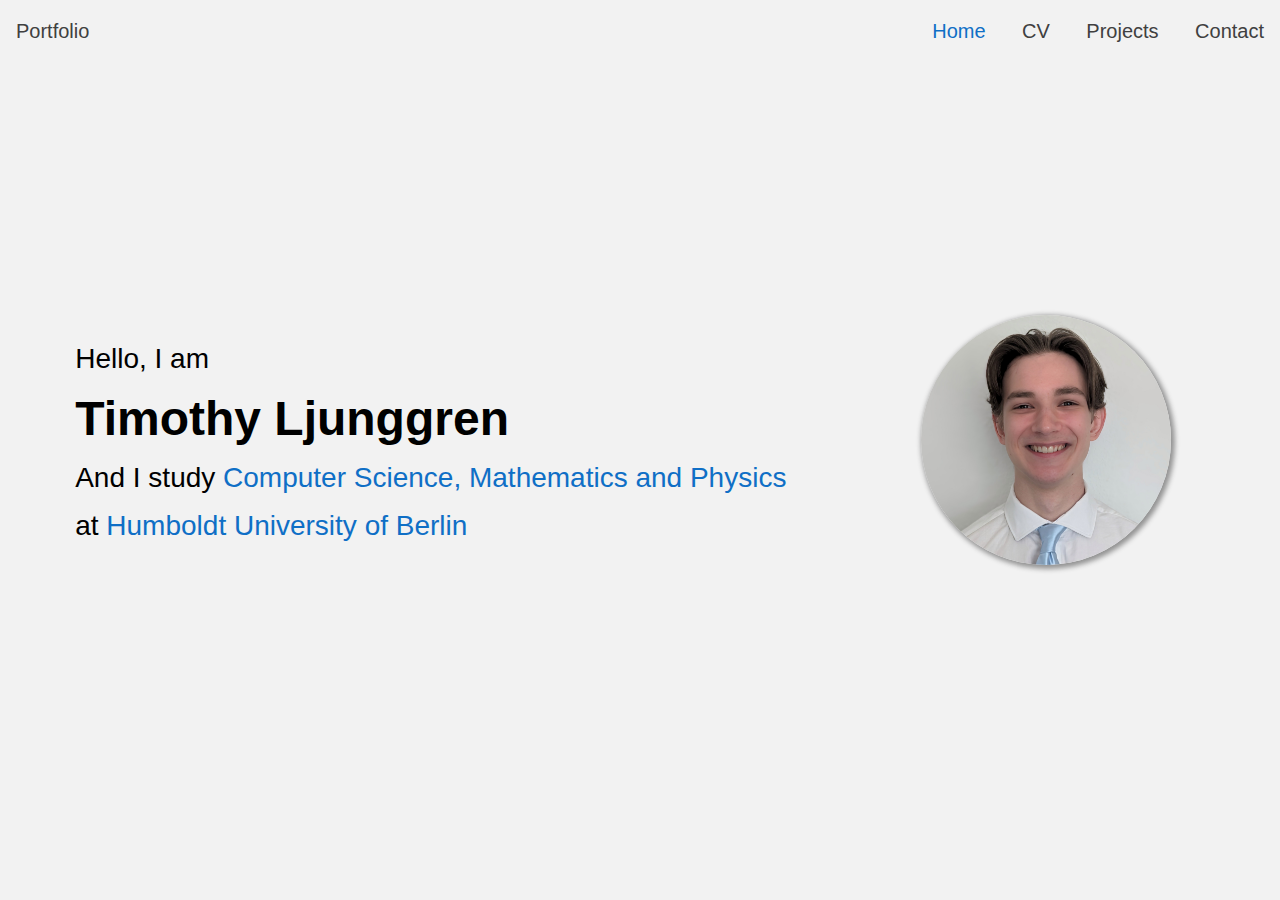
<file: index.html>
<!DOCTYPE html>
<html lang="en">
    <head>
        <title>Timothy Ljunggren - Home</title>
        <meta charset="utf-8">
        <meta name="description" content="Portfolio Website of Timothy Ljunggren">
        <meta name="keywords" content=""> <!--Add keywords later-->
        <meta name="author" content="Timothy Ljunggren">
        <meta name="viewport" content="width=device-width, initial-scale=1.0">

        
        <link rel="stylesheet" href="./styles/home.css">
        <link rel="stylesheet" href="./styles/style.css">
        <link rel="stylesheet" href="https://fonts.googleapis.com/css2?family=Material+Symbols+Outlined:opsz,wght,FILL,GRAD@24,400,0,0" />
    </head>
    <body>
        <div class="topnav" id="topnav">
            <div class="nav-content logo">
                <a href="./index.html">Portfolio</a>
            </div>
            <div class="nav-content mobile-menu">
                <span class="material-symbols-outlined notranslate" onclick="openMenu()">
                    menu
                </span>
            </div>
            <div class="nav-content links">
                <a href="./index.html" class="active">Home</a>
                <a href="./cv.html">CV</a>
                <a href="./projects.html">Projects</a>
                <a href="./contact.html">Contact</a>
            </div>
        </div>

        <div>
            <div class="first-container">
                <div class="first-text">
                    <p class="text">Hello, I am</p>
                    <p class="name">Timothy Ljunggren</p>
                    <p class="text">And I study <span class="mark">Computer Science, Mathematics and Physics</span></p>
                    <p class="text">at <span class="mark">Humboldt University of Berlin</span></p>
                </div>
                <div class="first-picture">
                    <img class="picture" src="./media/picture.jpg" width="250px" height="250px"/> <!--both 250-->
                </div>
            </div>
        </div>

    <script src="./scripts/navbar.js"></script>
    </body>
</html>
</file>
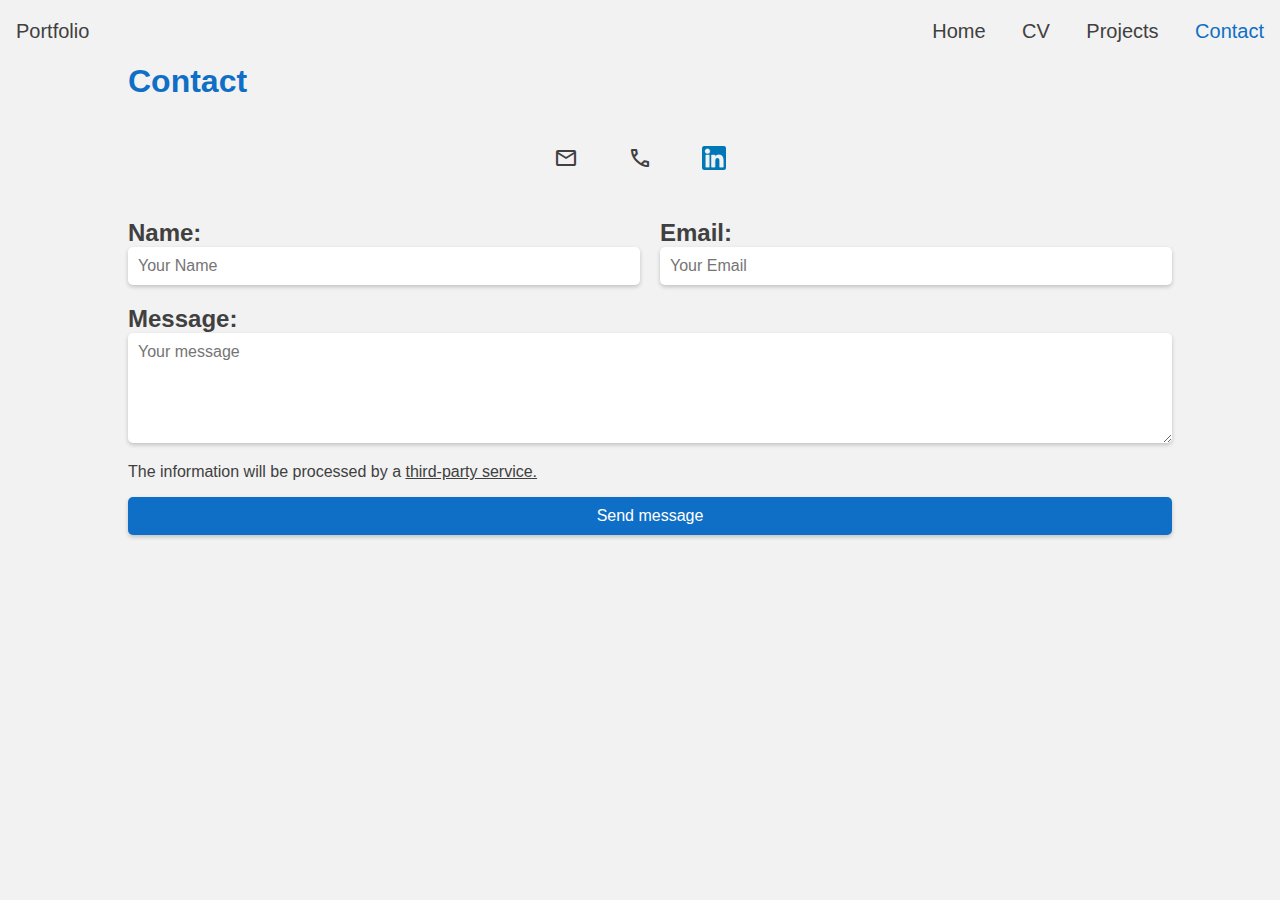
<file: contact.html>
<!DOCTYPE html>
<html>
    <head>
        <title>Timothy Ljunggren - Contact</title>
        <meta charset="utf-8">
        <meta name="description" content="Portfolio Website of Timothy Ljunggren">
        <meta name="keywords" content=""> <!--Add keywords later-->
        <meta name="author" content="Timothy Ljunggren">
        <meta name="viewport" content="width=device-width, initial-scale=1.0">

        
        <link rel="stylesheet" href="./styles/contact.css">
        <link rel="stylesheet" href="./styles/style.css">
        <link rel="stylesheet" href="https://fonts.googleapis.com/css2?family=Material+Symbols+Outlined:opsz,wght,FILL,GRAD@24,400,0,0" />
    </head>
    <body>
        <div class="topnav" id="topnav">
            <div class="nav-content logo">
                <a href="./index.html">Portfolio</a>
            </div>
            <div class="nav-content mobile-menu">
                <span class="material-symbols-outlined notranslate" onclick="openMenu()">
                    menu
                </span>
            </div>
            <div class="nav-content links">
                <a href="./index.html">Home</a>
                <a href="./cv.html">CV</a>
                <a href="./projects.html">Projects</a>
                <a href="./contact.html" class="active">Contact</a>
            </div>
        </div>
        <div class="content">
            <h1 class="title">Contact</h1>
            <div class="contact-container">
                <a href="mailto:timothy@antimala.de" target="_blank">
                    <span class="material-symbols-outlined notranslate">
                    mail
                    </span>
                </a>
                <a href="tel:+4915164581384" target="_blank">
                    <span class="material-symbols-outlined notranslate">
                    call
                    </span>
                </a>
                <a href="https://www.linkedin.com/in/timothy-ljunggren-27ab42263" target="_blank">
                    <img src="./media/linkedin.png" height="24px">
                </a>  
            </div>
            <form id="contact" action="https://formspree.io/f/xgeggeoz"
            method="POST">
                <div>
                    <h2>Name:</h2>
                    <div class="input">
                        <input type="text" id="name" name="name" placeholder="Your Name" required/>
                    </div>
                </div>
                <div>
                    <h2>Email:</h2>
                    <div class="input">
                        <input type="email" id="email" name="email" placeholder="Your Email" required/>
                    </div>
                </div>
                <div class="full-w">
                    <h2>Message:</h2>
                    <div class="input">
                        <textarea id="message" placeholder="Your message" name="message" rows="5" required></textarea>
                    </div>
                </div>
                <p>The information will be processed by a <a href="https://formspree.io/" target="_blank">third-party service.</a></p>
                <div class="full-w">
                    <button type="submit">Send message</button>
                </div>
            </form>
        </div>
        
        <script src="./scripts/navbar.js"></script>
    </body>
</html>
</file>
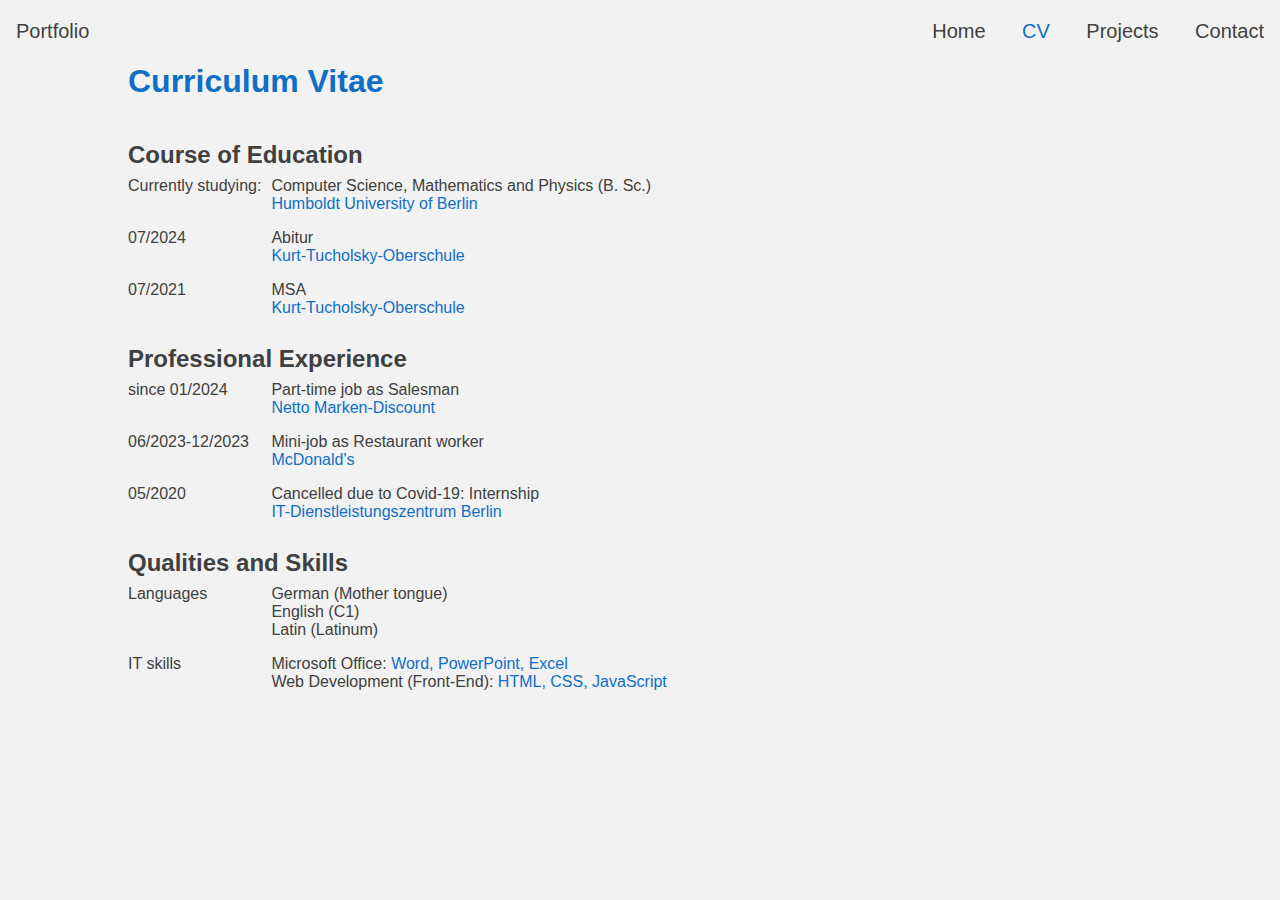
<file: cv.html>
<!DOCTYPE html>
<html lang="en">
    <head>
        <title>Timothy Ljunggren - CV</title>
        <meta charset="utf-8">
        <meta name="description" content="Portfolio Website of Timothy Ljunggren">
        <meta name="keywords" content=""> <!--Add keywords later-->
        <meta name="author" content="Timothy Ljunggren">
        <meta name="viewport" content="width=device-width, initial-scale=1.0">

        <link rel="stylesheet" href="./styles/style.css">
        <link rel="stylesheet" href="./styles/cv.css">
        <link rel="stylesheet" href="https://fonts.googleapis.com/css2?family=Material+Symbols+Outlined:opsz,wght,FILL,GRAD@24,400,0,0" />
    </head>
    <body>
        <div class="topnav" id="topnav">
            <div class="nav-content logo">
                <a href="./index.html">Portfolio</a>
            </div>
            <div class="nav-content mobile-menu">
                <span class="material-symbols-outlined notranslate" onclick="openMenu()">
                    menu
                </span>
            </div>
            <div class="nav-content links">
                <a href="./index.html">Home</a>
                <a href="./cv.html" class="active">CV</a>
                <a href="./projects.html">Projects</a>
                <a href="./contact.html">Contact</a>
            </div>
        </div>

        <div class="content">
            <h1 class="title">Curriculum Vitae</h1>
            <div class="cv-container">
                <div class="cv-title">
                    <h2>Course of Education</h2>
                </div>
                <div class="time">
                    <p>Currently studying:</p>
                </div>
                <div class="aspect">
                    <p>Computer Science, Mathematics and Physics (B. Sc.)<br/><span class="mark">Humboldt University of Berlin</span></p>
                </div>
                <div class="time">
                    <p>07/2024</p>
                </div>
                <div class="aspect">
                    <p>Abitur<br/><span class="mark">Kurt-Tucholsky-Oberschule</span></p>
                </div>
                <div class="time">
                    <p>07/2021</p>
                </div>
                <div class="aspect">
                    <p>MSA<br/><span class="mark">Kurt-Tucholsky-Oberschule</span></p>
                </div>
                <div class="cv-title">
                    <h2>Professional Experience</h2>
                </div>
                <div class="time">
                    <p>since 01/2024</p>
                </div>
                <div class="aspect">
                    <p>Part-time job as Salesman<br/><span class="mark">Netto Marken-Discount</span></p>
                </div>
                <div class="time">
                    <p>06/2023-12/2023</p>
                </div>
                <div class="aspect">
                    <p>Mini-job as Restaurant worker<br/><span class="mark">McDonald's</span></p>
                </div>
                <div class="time">
                    <p>05/2020</p>
                </div>
                <div class="aspect">
                    <p>Cancelled due to Covid-19: Internship<br/><span class="mark">IT-Dienstleistungszentrum Berlin</span></p>
                </div>
                <div class="cv-title">
                    <h2>Qualities and Skills</h2>
                </div>
                <div class="time">
                    <p>Languages</p>
                </div>
                <div class="aspect">
                    <p>German (Mother tongue)<br/>
                        English (C1)<br/>
                        Latin (Latinum)
                    </p>
                </div>
                <div class="time">
                    <p>IT skills</p>
                </div>
                <div class="aspect">
                    <p>Microsoft Office: <span class="mark">Word, PowerPoint, Excel</span><br/>
                        Web Development (Front-End): <span class="mark">HTML, CSS, JavaScript</span> <!--React.js<br/>-->
                        <!--Web Development (Back-End): <span class="mark">PHP</span> Node.js MySQL, PHP, MongoDB
                        App Development: React Native
                        Artificial Intelligence: Python-->
                    </p>
                </div>
            </div>

        </div>

        <script src="./scripts/navbar.js"></script>
    </body>
</html>
</file>
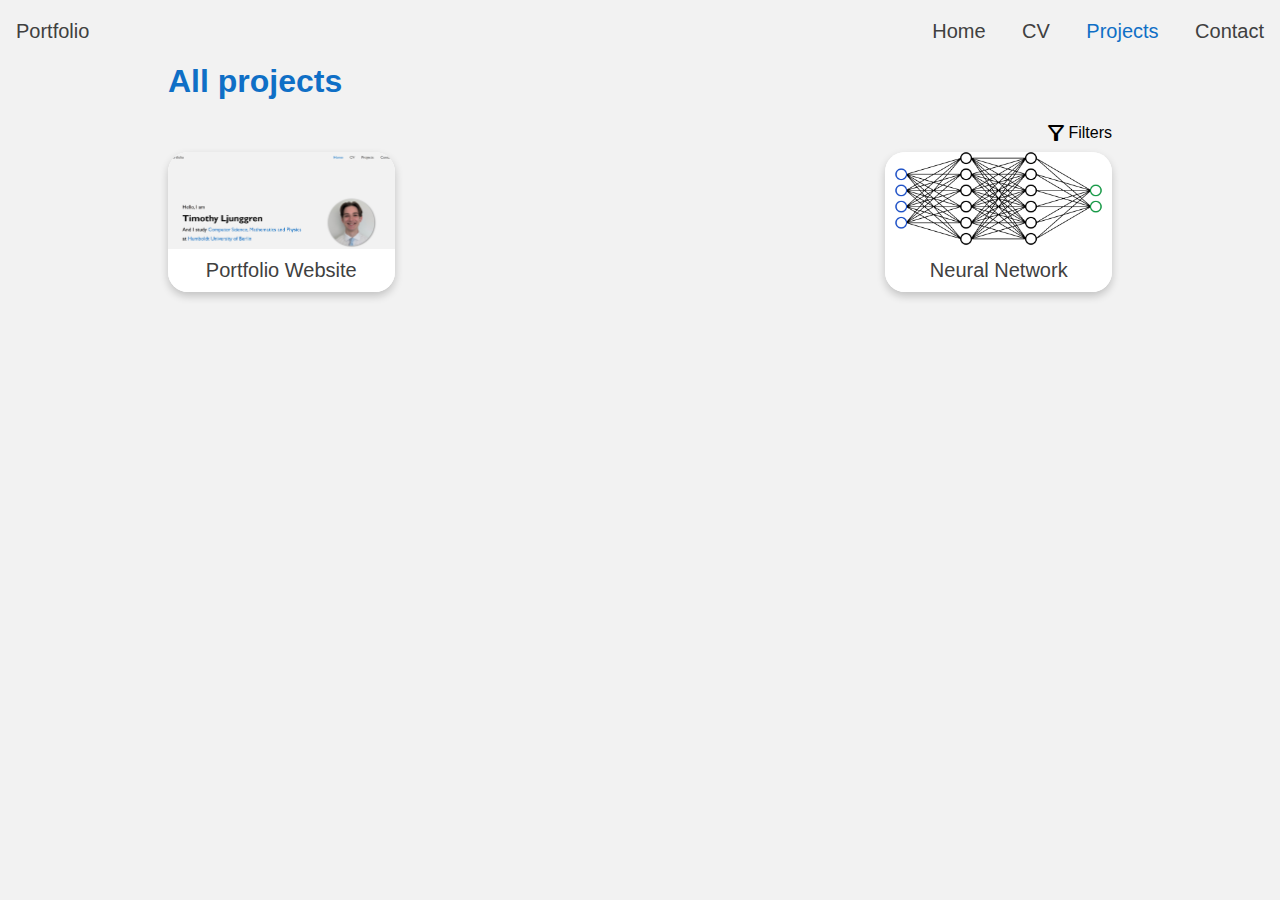
<file: projects.html>
<!DOCTYPE html>
<html>
    <head>
        <title>Timothy Ljunggren - Projects</title>
        <meta charset="utf-8">
        <meta name="description" content="Portfolio Website of Timothy Ljunggren">
        <meta name="keywords" content=""> <!--Add keywords later-->
        <meta name="author" content="Timothy Ljunggren">
        <meta name="viewport" content="width=device-width, initial-scale=1.0">

        
        <link rel="stylesheet" href="./styles/projects.css">
        <link rel="stylesheet" href="./styles/style.css">
        <link rel="stylesheet" href="https://fonts.googleapis.com/css2?family=Material+Symbols+Outlined:opsz,wght,FILL,GRAD@24,400,0,0" />
    </head>
    <body>
        <div class="topnav" id="topnav">
            <div class="nav-content logo">
                <a href="./index.html">Portfolio</a>
            </div>
            <div class="nav-content mobile-menu">
                <span class="material-symbols-outlined notranslate" onclick="openMenu()">
                    menu
                </span>
            </div>
            <div class="nav-content links">
                <a href="./index.html">Home</a>
                <a href="./cv.html">CV</a>
                <a href="./projects.html" class="active">Projects</a>
                <a href="./contact.html">Contact</a>
            </div>
        </div>

        <div class="content">
            <h1 class="title">All projects</h1>
            
            <div class="dropdown">
                <div onclick="openFilter()" class="filter">
                    <span class="material-symbols-outlined notranslate filter-content">
                        filter_alt
                    </span>
                    <span class="filter-content">Filters</span>
                </div>
                <form id="form">
                    <div class="dropdown-content" id="dropdown-content">
                        <div>
                            <label>Technologies:</label><br/>
                            <input type="checkbox" id="HTML"/>
                            <label for="HTML">HTML</label><br/>
                            <input type="checkbox" id="CSS"/>
                            <label for="CSS">CSS</label><br/>
                            <input type="checkbox" id="JavaScript"/>
                            <label for="JavaScript">JavaScript</label><br/>
                            <input type="checkbox" id="Python"/>
                            <label for="Python">Python</label><br/>
                            <!--<input type="checkbox" id="PHP"/>
                            <label for="PHP">PHP</label>-->
                        </div>
                        <div>
                            <label>Topics:</label><br>
                            <input type="checkbox" id="front-end"/>
                            <label for="front-end">Web Development (Front-End)</label><br/>
                            <input type="checkbox" id="ml_ai"/>
                            <label for="ml_ai">Machine Learning & AI</label><br/>
                            <!--<input type="checkbox" id="back-end"/>
                            <label for="back-end">Web Development (Back-End)</label>-->
                        </div>
                    </div>
                </form>
            </div>

            <div class="project-container">
                <a href="https://github.com/timothyLju/portfolio" target="_blank" class="project-card HTML CSS JavaScript front-end">
                    <img src="./media/portfolio.png" class="project-picture"/>
                    <div class="project-name">Portfolio Website</div>
                </a>
                <a href="https://github.com/timothyLju/neural_network" target="_blank" class="project-card python ml_ai">
                    <img src="./media/network.png" style="position: absolute; top:-10px; left:0; right: 0; margin: auto;" class="project-picture"/>
                    <div class="project-name">Neural Network</div>
                </a>
            </div>
        </div>
        <script src="./scripts/navbar.js"></script>
        <script src="./scripts/filter.js"></script>
    </body>
</html>
</file>
<file: styles/home.css>
.text {
    font-size: 1.75em;
    margin: 16px;
}

.name {
    font-weight: bold;
    font-size: 3em;
    margin: 16px;
}

.first-container {
    position: absolute; 
    top:35%; 
    width: 100%; 
    display: flex; 
    flex-direction: row;
    align-items: center;
    justify-content: space-around;
}

.first-text {
    float: left;
}

.first-picture {
    margin-right: 50px;
    float: right;
}

.picture {
    border-radius: 50%;
    box-shadow: 2px 2px 5px 2px #939393;
}

@media screen and (max-width: 768px){
    .first-container {
        top: 20%;
        flex-direction: column-reverse;
        justify-content: center;
    }

    .first-picture {
        margin: 0;
    }

    .first-text {
        margin: 50px 20px;
    }

    .text {
        font-size: 1.25em;
        margin: 10px;
    }

    .name {
        font-size: 2.5em;
        margin: 10px;
    }
}
</file>
<file: styles/style.css>
* {
    font-family: 'Gill Sans', 'Gill Sans MT', 'Calibri', 'Trebuchet MS', sans-serif;
}

body {
    margin: 0;
    background-color: #f2f2f2;
}

.topnav {
    background-color: #f2f2f2;
    overflow: hidden;
    transition: max-height 1s ease-out;
    margin: 0;
    z-index: 1;
}

.logo {
    float: left;
}

.links {
    float: right;
}

.nav-content {
    display: block;
    padding: 20px 0px;
}

.nav-content a {
    color: #404040;
    text-align: center;
    text-decoration: none;
    padding: 0px 16px;
    font-size: 1.25em;    
}

.links a:hover {
    color: #0F6FC6;
}

.links a.active {
    color: #0F6FC6;
}

.mobile-menu {
    display: none;
}


@media screen and (max-width: 768px) {
    .links {
        display: none;
    }
    .mobile-menu {
        float: right;
        display: block;
    }
    .topnav {
        max-height: 100px;
    }
}

@media screen and (max-width: 768px) {
    .topnav.responsive {
        position: relative;
        max-height: 500px;
    }

    .topnav.responsive .logo {
        float: none;
    }

    .topnav.responsive .mobile-menu {
        position: absolute;
        right: 0;
        top: 0;
    }

    .topnav.responsive .links {
        display: block;
        float: none;
        padding: 0;
    }
    
    .topnav.responsive .links a {
        display: block;
        text-align: left;
        padding: 0px 0 10px 25px;
    }
}

.mobile-menu span {
    font-size: 1.25em;
    padding: 0px 16px;
    color: #404040;
    text-align: center;
    text-decoration: none;
}

.content {
    background-color: #f2f2f2;
}

.content p {
    color: #404040;
}

.mark {
    color: #0F6FC6;
}

.content {
    padding: 16px;
}

@media screen and (min-width: 769px) {
    .content {
        padding: 0 10%;
        max-width: 1200px;
        margin: 0 auto;
    }
}

.title {
    color: #0F6FC6;
    font-size: 2em;
    margin-top: 0;
}

h2 {
    color: #404040;
    margin-bottom: 0;
}
</file>
<file: styles/contact.css>
#contact {
    display: grid;
    grid-template-columns: 50% 50%;
    gap: 0px 20px;
}

.full-w {
    grid-column: 1 / span 2;
}

input, textarea, button {
    padding: 0;
    margin: 0;
    width: 100%;
    padding: 10px;
    border-radius: 5px;
    border: none;
    font-size: 1em;
    box-shadow: 0 2px 4px rgba(0, 0, 0, 0.2);
    box-sizing: border-box;
    -webkit-box-sizing:border-box;
    -moz-box-sizing: border-box;
}

button {
    background-color: #0F6FC6;
    color: #fff;
}

.contact-container {
    display: flex;
    justify-content: center; /*space around*/
    align-items: center;
}

.contact-container a {
    text-decoration: none;
    color: #404040;
    margin: 25px;
}

a {
    color: #404040;
}

.first-container {
    position: absolute; 
    top:30%; 
    width: 100%; 
    display: flex; 
    flex-direction: row;
    align-items: center;
    justify-content: space-around;
}

@media screen and (max-width: 768px){
    #contact {
        display: grid;
        grid-template-columns: auto;
        gap: 0px 20px;
    }

    #contact * {
        grid-column: 1 / span 1;
    }

    .first-container {
        top: 20%;
        justify-content: center;
    }
}

.confirmation {
    width: 100%;
    text-align: center;
}

.confirmation p {
    font-size: 2em;
    text-align: center;
}
</file>
<file: styles/cv.css>
.cv-container {
    display: grid;
    grid-template-columns: auto auto;
    justify-content: start;
    gap: 0 10px;
}

.time p, .aspect p {
    margin: 0.5rem 0;
}

p {
    color: #404040;
}

.cv-title {
    grid-column: 1 / span 2;
}
</file>
<file: styles/projects.css>
* {
    box-sizing: border-box;
}

.project-container {
    display: flex;
    flex-wrap: wrap;
    justify-content: space-between;
    align-items: center;
}

.project-card {
    aspect-ratio: 1.618 / 1;
    background-color: #fff;
    width: 24%;
    margin: 0.67% 0; 
    text-align: center;
    box-shadow: 0 4px 8px rgba(0, 0, 0, 0.2);
    border-radius: 20px;
    overflow: hidden;
    text-decoration: none;
    color: #404040;
    position: relative;
}

.project-name {
    position: absolute;
    bottom: 0;
    width: 100%;
    font-size: 1.25em;
    padding: 10px 0;
    background-color: #fff;
}

.project-picture {
    width: 100%;
}

@media screen and (max-width: 992px) {
    .project-card {
        flex: 30%;
        margin: 10px;
    }

    .project-container {
        margin: 0 -10px;
    }
}

@media screen and (max-width: 768px) {
    .project-card {
        flex: 45%;
        margin: 10px;
    }
    .project-container {
        margin: 0 -10px;
    }
}

@media screen and (max-width: 576px) {
    .project-card {
        flex: 100%;
        margin: 10px;
    }
}

.filter {
    display: flex;
    justify-content: right;
    align-items: center;
}

.filter:hover {
    cursor: pointer;
}

.dropdown-content {
    display: none;
}

.dropdown-content.dropdown-visable {
    display: block;
    display: flex;
    gap: 15px;
}

@media screen and (max-width: 768px) {
    .dropdown-content {
        flex-direction: column;
    }
}
</file>
